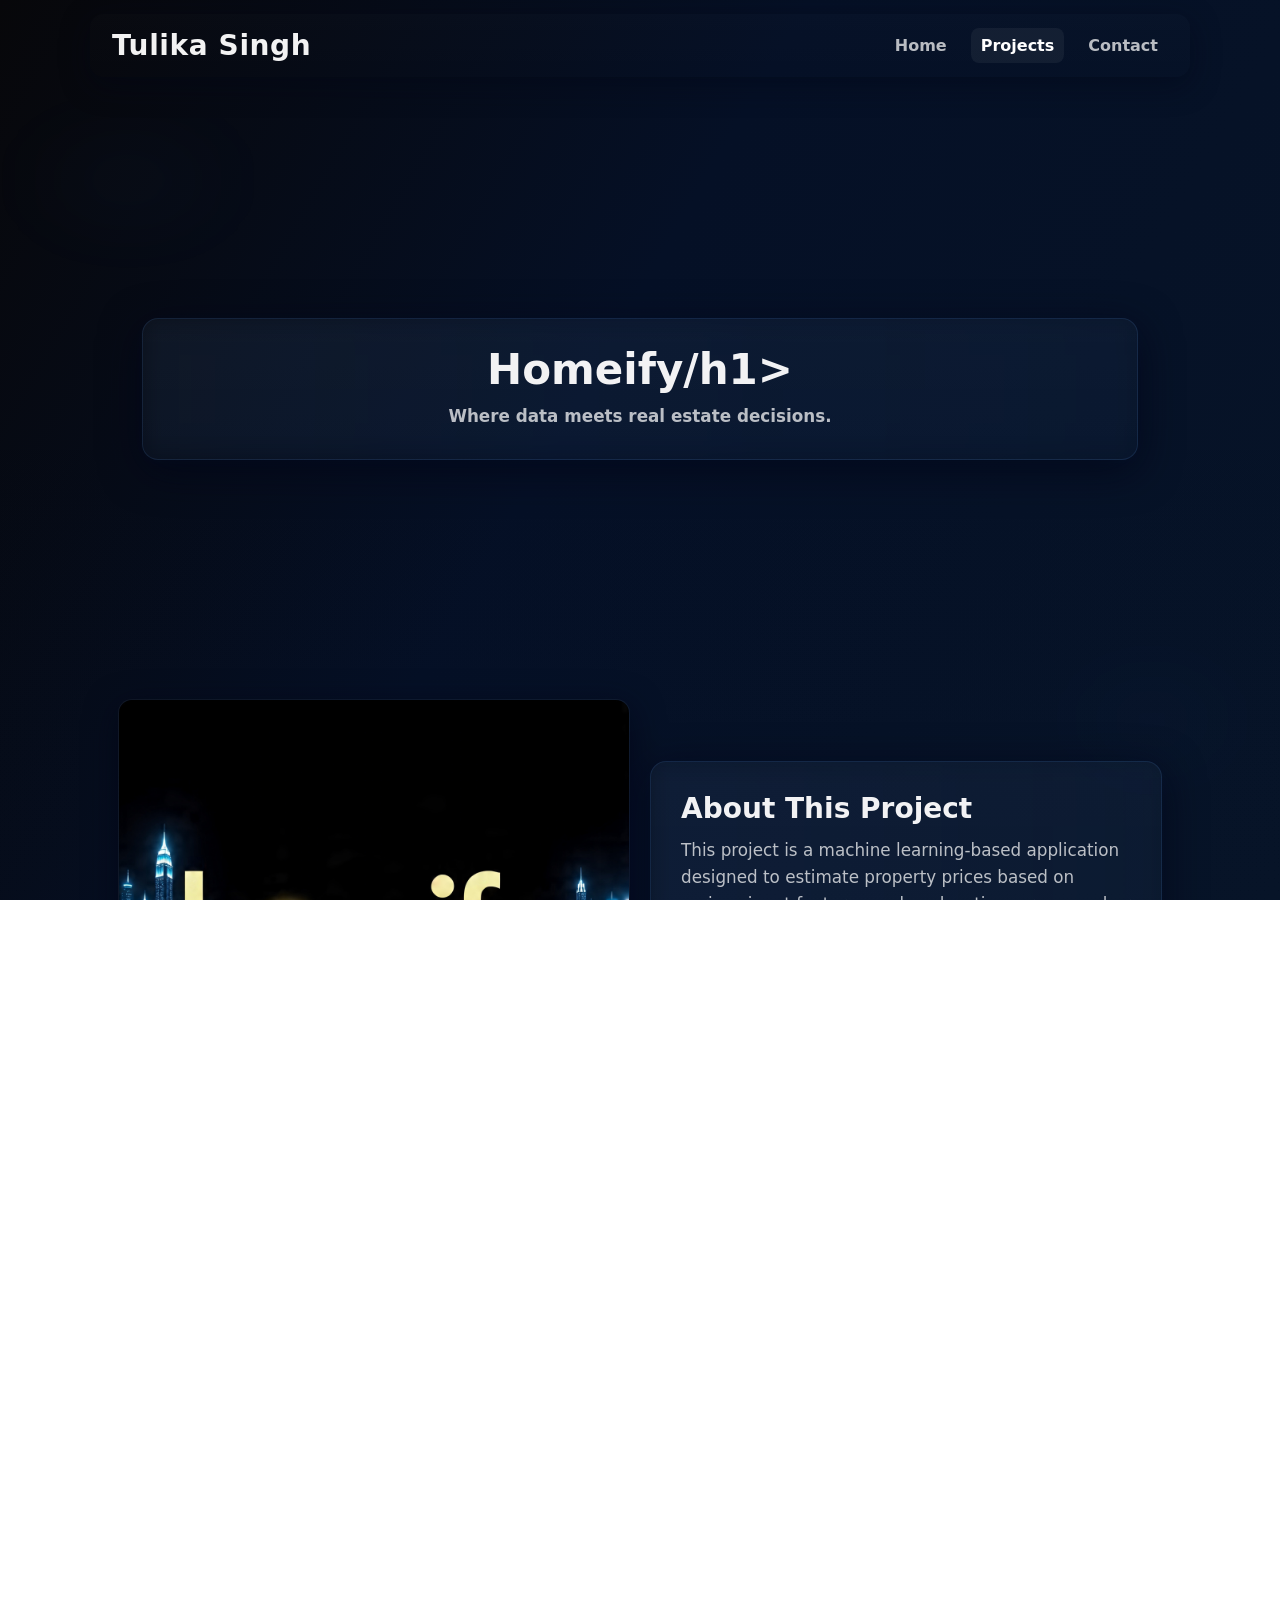
<file: house-price.html>
<!DOCTYPE html>
<html lang="en">
<head>
  <meta charset="UTF-8">
  <meta name="viewport" content="width=device-width, initial-scale=1.0">
  <title>homeify| Tulika Singh</title>

  <link rel="stylesheet" href="./style.css">
</head>

<body>

<header class="site-header container">
  <div class="logo-text">Tulika Singh</div>
  <nav class="nav-links">
    <a href="./index.html">Home</a>
    <a href="./project.html" class="active">Projects</a>
    <a href="./contact.html">Contact</a>
  </nav>
</header>

<main class="container">

  <!-- HERO -->
  <section class="hero" style="min-height:60vh;">
    <div class="hero-inner" style="grid-template-columns:1fr;">
      <div class="hero-card center" style="text-align:center;">
        <h1>Homeify/h1>
        <p class="lead">
          Where data meets real estate decisions.
        </p>
      </div>
    </div>
  </section>

  <!-- ABOUT -->
  <section class="row" style="margin-top:40px; align-items:center;">
    
    <div class="col">
      <div class="card">
        <img src="./image_tuls/homify logo .jpg" style="width:100%; height:100%; object-fit:cover;">
      </div>
    </div>

    <div class="col">
      <div class="hero-card tilt-on-hover">
        <h2>About This Project</h2>
        <p class="lead">
             This project is a machine learning-based application designed to estimate property prices based on various input features such as location, area, number of rooms, and other relevant factors.
             It focuses on understanding how data-driven models can be used to identify patterns in real estate pricing and generate approximate predictions.
        </p>
        <p class="lead">
          Instead of fragmented this app,creates a unified flow — guiding users from confusion to clarity in just a few steps.
        </p>
      </div>
    </div>

  </section>

  <!-- GOAL -->
  <section class="row" style="margin-top:40px; align-items:center;">
    
    <div class="col">
      <div class="hero-card tilt-on-hover">
        <h2>Our Goal</h2>
        <p class="lead">
          The core goal of this project was to explore how machine learning can be applied to real-world datasets and build a system that can assist in price estimation.
          At the same time, the larger vision is to evolve this into a more practical tool by:
        </p>
        <ul class="lead">
          <li>Integrating real-time property data</li>
          <li>Improving prediction accuracy with dynamic inputs</li>
          <li>Making price insights more accessible and transparent</li>
        
        </ul>
      </div>
    </div>

    <div class="col">
      <div class="card">
        <img src="./image_tuls/Screenshot 2026-04-23 095652.png" style="width:100%; height:100%; object-fit:cover;">
      </div>
    </div>

  </section>

  <!-- HOW IT HELPS -->
  <section class="row" style="margin-top:40px; align-items:center;">
    
    <div class="col">
      <div class="card">
        <img src="./image_tuls/Screenshot 2026-04-23 095735.png" style="width:100%; height:100%; object-fit:cover;">
      </div>
    </div>

    <div class="col">
      <div class="hero-card tilt-on-hover">
        <h2>How It Helps</h2>
        <ul class="lead">
          <li>Even though simplified, the system demonstrates how predictive models can:</li>
          <li>Assist users in getting a rough estimate of property value</li>
          <li>Help understand how different factors influence pricing</li>
          <li>Provide a foundation for data-driven decision-making in real estate</li>
          It acts more as a learning and exploratory tool rather than a finalized market solution
        </ul>
      </div>
    </div>

  </section>

  <!-- TECH STACK -->
  <section class="row" style="margin-top:40px; align-items:center;">
    
    <div class="col">
      <div class="hero-card tilt-on-hover">
        <h2>Tech Stack</h2>
        <ul class="lead">
          <li><b>Language:</b> Python</li>
          <li><b>Libraries:</b> Numpy,Pandas</li>
          <li><b>Model used:</b> Regression based algorithm</li>
          <li><b>Interface:</b> Streamlit</li>
          <li><b>concepts:</b>Data preprocessing, feature selection, model training, prediction</li>
        </ul>
      </div>
    </div>

    <div class="col">
      <div class="card">
        <img src="./image_tuls/Screenshot 2026-04-23 095757.png" style="width:100%; height:100%; object-fit:cover;">
      </div>
    </div>

  </section>

  <!-- LIMITATIONS -->
  <section class="row" style="margin-top:40px; align-items:center;">
    
    <div class="col">
      <div class="card">
        <img src="./image_tuls/homify logo .jpg"style="width:100%; height:100%; object-fit:cover;">
      </div>
    </div>

    <div class="col">
      <div class="hero-card tilt-on-hover">
        <h2>Limitations & Ongoing Refinement</h2>
        <ul class="lead">
          This project also highlights an important real-world insight — such a product in its current form is not highly practical for the market.

          <li>Real estate prices vary significantly based on multiple unpredictable factors</li>
           <li> Static datasets cannot reflect real-time market fluctuations</li>
           <li>Location-specific variables (like demand, infrastructure, and policies) are hard to generalize</li>
          <li>Predictions may not always align with actual market prices</li>
        </ul>
        <p class="lead">
          To improve its usefulness, future enhancements will focus on:Integrating real-time circle rates of specific areas,
          Improving model accuracy with more localized inputs,Making the system more aligned with real-world market dynamics
        </p>
      </div>
    </div>

  </section>

  <!-- CTA -->
  <section class="center" style="margin-top:60px;">
    <div class="hero-cta">
      <button class="primary-cta">Live Demo</button>
      <button class="secondary-cta">GitHub Repo</button>
    </div>
  </section>

</main>

<footer class="site-footer">
  <div class="footer-inner">
    <div class="footer-left">© 2025 Tulika Singh</div>
    <div class="footer-icons">
      <a href="./index.html" class="footer-icon-circle">🏠</a>
    </div>
  </div>
</footer>

</body>
</html>
</file>
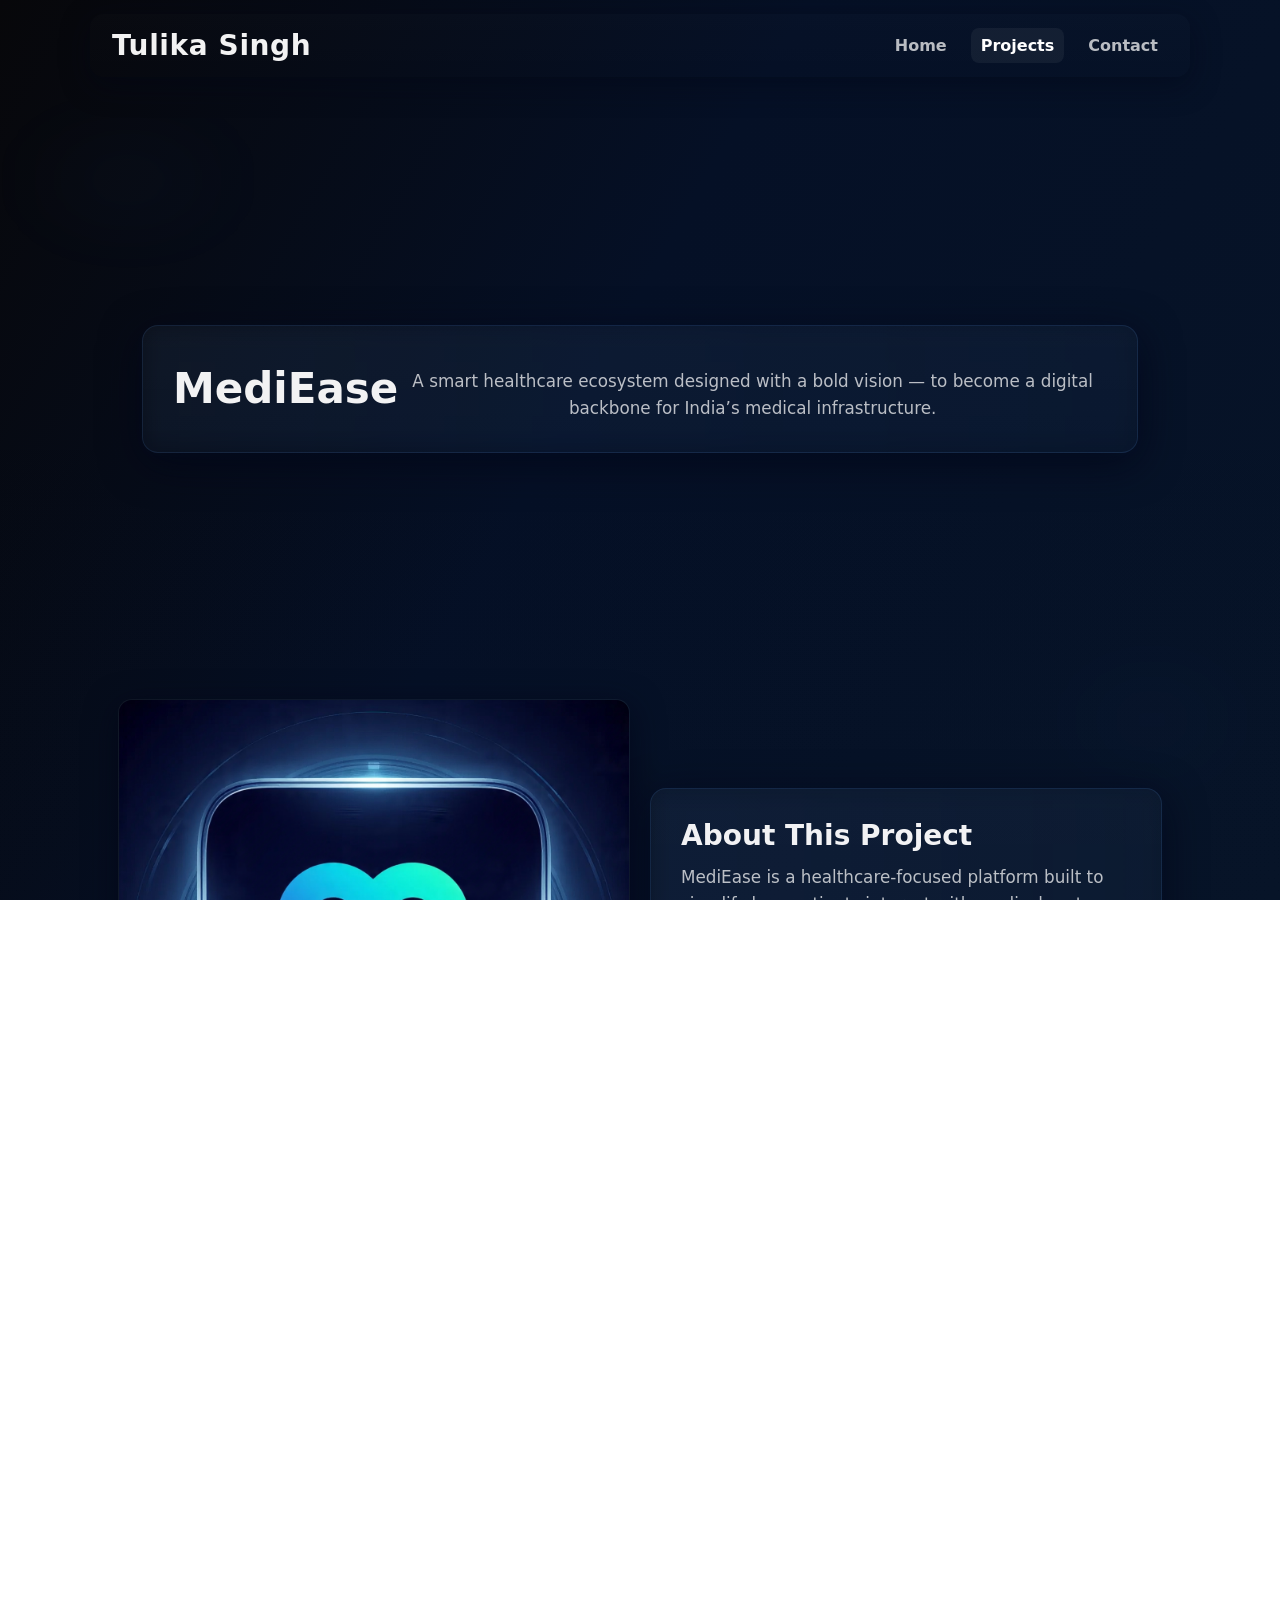
<file: medease.html>
<!DOCTYPE html>
<html lang="en">
<head>
  <meta charset="UTF-8">
  <meta name="viewport" content="width=device-width, initial-scale=1.0">
  <title>MediEase | Tulika Singh</title>

  <link rel="stylesheet" href="./style.css">
</head>

<body>

<header class="site-header container">
  <div class="logo-text">Tulika Singh</div>
  <nav class="nav-links">
    <a href="./index.html">Home</a>
    <a href="./project.html" class="active">Projects</a>
    <a href="./contact.html">Contact</a>
  </nav>
</header>

<main class="container">

  <!-- HERO -->
  <section class="hero" style="min-height:60vh;">
    <div class="hero-inner" style="grid-template-columns:1fr;">
      <div class="hero-card center" style="text-align:center;">
        <h1>MediEase</h1>
        <p class="lead">
          A smart healthcare ecosystem designed with a bold vision — to become a digital backbone for India’s medical infrastructure.
        </p>
      </div>
    </div>
  </section>

  <!-- ABOUT -->
  <section class="row" style="margin-top:40px; align-items:center;">
    
    <div class="col">
      <div class="card">
        <img src="./image_tuls/medease logo .jpg" style="width:100%; height:100%; object-fit:cover;">
      </div>
    </div>

    <div class="col">
      <div class="hero-card tilt-on-hover">
        <h2>About This Project</h2>
        <p class="lead">
          MediEase is a healthcare-focused platform built to simplify how patients interact with medical systems.
          From early symptom analysis to hospital connectivity, it aims to make healthcare more accessible, structured, and efficient.
        </p>
        <p class="lead">
          Instead of fragmented processes, MediEase creates a unified flow — guiding users from confusion to clarity in just a few steps.
        </p>
      </div>
    </div>

  </section>

  <!-- GOAL -->
  <section class="row" style="margin-top:40px; align-items:center;">
    
    <div class="col">
      <div class="hero-card tilt-on-hover">
        <h2>Our Goal</h2>
        <p class="lead">
          The vision behind MediEase is to build a scalable digital backbone for the Indian healthcare system.
        </p>
        <ul class="lead">
          <li>Real-time hospital bed availability tracking</li>
          <li>AI-based symptom diagnosis assistance</li>
          <li>Seamless connection between patients, doctors, and hospitals</li>
          <li>Centralized healthcare access system</li>
        </ul>
      </div>
    </div>

    <div class="col">
      <div class="card">
        <img src="./image_tuls/Screenshot 2026-04-23 073631.png" style="width:100%; height:100%; object-fit:cover;">
      </div>
    </div>

  </section>

  <!-- HOW IT HELPS -->
  <section class="row" style="margin-top:40px; align-items:center;">
    
    <div class="col">
      <div class="card">
        <img src="./image_tuls/Screenshot 2026-04-23 073655.png" style="width:100%; height:100%; object-fit:cover;">
      </div>
    </div>

    <div class="col">
      <div class="hero-card tilt-on-hover">
        <h2>How It Helps</h2>
        <ul class="lead">
          <li>Guides users through structured symptom analysis</li>
          <li>Reduces confusion before consulting doctors</li>
          <li>Provides faster access to hospitals and specialists</li>
          <li>Improves decision-making during medical situations</li>
        </ul>
      </div>
    </div>

  </section>

  <!-- TECH STACK -->
  <section class="row" style="margin-top:40px; align-items:center;">
    
    <div class="col">
      <div class="hero-card tilt-on-hover">
        <h2>Tech Stack</h2>
        <ul class="lead">
          <li><b>Frontend:</b> HTML, CSS, JavaScript</li>
          <li><b>UI Design:</b> Glassmorphism + responsive layouts</li>
          <li><b>Future Scope:</b> AI-based diagnosis models</li>
          <li><b>Data Layer (Planned):</b> Real-time healthcare APIs</li>
          <li><b>Architecture:</b> Scalable modular web application</li>
        </ul>
      </div>
    </div>

    <div class="col">
      <div class="card">
        <img src="./image_tuls/Screenshot 2026-04-23 073805.png" style="width:100%; height:100%; object-fit:cover;">
      </div>
    </div>

  </section>

  <!-- LIMITATIONS -->
  <section class="row" style="margin-top:40px; align-items:center;">
    
    <div class="col">
      <div class="card">
        <img src="./image_tuls/Screenshot 2026-04-23 074428.png" style="width:100%; height:100%; object-fit:cover;">
      </div>
    </div>

    <div class="col">
      <div class="hero-card tilt-on-hover">
        <h2>Limitations & Ongoing Refinement</h2>
        <ul class="lead">
          <li>No real-time hospital data integration yet</li>
          <li>AI diagnosis models are still conceptual</li>
          <li>No secure patient data system implemented</li>
          <li>Backend and scalability still under development</li>
        </ul>
        <p class="lead">
          The project is continuously evolving with a focus on real-world deployment, secure systems, and intelligent automation.
        </p>
      </div>
    </div>

  </section>

  <!-- CTA -->
  <section class="center" style="margin-top:60px;">
    <div class="hero-cta">
      <button class="primary-cta">Live Demo</button>
      <button class="secondary-cta">GitHub Repo</button>
    </div>
  </section>

</main>

<footer class="site-footer">
  <div class="footer-inner">
    <div class="footer-left">© 2025 Tulika Singh</div>
    <div class="footer-icons">
      <a href="./index.html" class="footer-icon-circle">🏠</a>
    </div>
  </div>
</footer>

</body>
</html>
</file>
<file: style.css>
* =========================
   Tulika — Master style.css
   Next-gen: Gradient + Neon + Glass + 3D Tilt
   ========================= */

/* ---------- Root palette & shared vars ---------- */
@import url('https://fonts.googleapis.com/css2?family=Lora:wght@400;500&family=Playfair+Display:wght@500;600;700&display=swap');

body {
  font-family: 'Lora', serif;
}

h1, h2, h3 {
  font-family: 'Playfair Display', serif;
}

:root{
  --bg-1: #07070a;
  --bg-2: #071428;
  --accent-1: rgb(96,165,250); /* light blue */
  --accent-2: rgb(59,130,246); /* deep blue */
  --neon: rgba(96,165,250,0.18);
  --glass: rgba(255,255,255,0.03);
  --glass-2: rgba(255,255,255,0.02);
  --muted: rgba(255,255,255,0.72);
  --soft-white: rgba(255,255,255,0.95);
  --card-elev: 0 10px 40px rgba(2,6,23,0.75);
  --glass-border: rgba(96,165,250,0.14);
  --radius-lg: 16px;
  --radius-sm: 10px;
  --font-head: "Bebas Neue", system-ui, sans-serif;
  --font-body: "Inter", "Poppins", system-ui, sans-serif;
}

/* ---------- base layout ---------- */
*{box-sizing:border-box}
html,body{height:100%;margin:0;font-family:var(--font-body);-webkit-font-smoothing:antialiased;-moz-osx-font-smoothing:grayscale}
body{
  color:var(--soft-white);
  background: linear-gradient(120deg, var(--bg-1) 0%, #051026 45%, var(--bg-2) 100%);
  overflow-x:hidden;
  position:relative;
  -webkit-font-smoothing:antialiased;
  perspective:1200px;
}

/* Animated gradient layer — subtle slow motion for 'parallax' feeling */
body::before{
  content:"";
  position:fixed; inset:0; z-index:0;
  background:
    radial-gradient(1200px 400px at 10% 20%, rgba(96,165,250,0.06), transparent 10%),
    radial-gradient(900px 300px at 90% 80%, rgba(59,130,246,0.05), transparent 10%),
    radial-gradient(600px 260px at 70% 10%, rgba(120,80,255,0.02), transparent 8%);
  mix-blend-mode: screen;
  pointer-events:none;
  animation: slowMove 18s linear infinite;
  filter: blur(40px) saturate(120%);
}
@keyframes slowMove{
  0%{transform:translate3d(0,0,0) scale(1)}
  50%{transform:translate3d(-4%,2%,0) scale(1.02)}
  100%{transform:translate3d(0,0,0) scale(1)}
}

/* subtle grain overlay for texture */
body::after{
  content:""; position:fixed; inset:0; z-index:1; pointer-events:none;
  background-image:linear-gradient(transparent, rgba(255,255,255,0.002));
  mix-blend-mode:overlay; opacity:0.6;
}

/* ---------- typography / utilities ---------- */
.logo-text{font-family:var(--font-head);font-size:28px;font-weight:700;letter-spacing:0.6px;display:flex;align-items:center;gap:8px}
h1,h2,h3{font-family:var(--font-head);margin:0;color:var(--soft-white)}
h1{font-size:clamp(28px,4.6vw,48px);line-height:1}
h2{font-size:clamp(20px,2.4vw,28px)}
.lead{color:var(--muted);font-size:1.05rem;line-height:1.5}

/* small helpers */
.container{max-width:1100px;margin:0 auto;padding:28px;position:relative;z-index:20}
.row{display:flex;gap:20px;flex-wrap:wrap}
.center{display:flex;align-items:center;justify-content:center}
.col{flex:1}

/* ---------- Buttons (your original but upgraded with neon + glass) ---------- */
.bookmarkBtn{
  width:auto;min-width:140px;height:44px;border-radius:999px;
  border:1px solid rgba(96,165,250,0.18);
  background:linear-gradient(180deg, rgba(255,255,255,0.02), rgba(255,255,255,0.01));
  display:flex;align-items:center;justify-content:flex-start;cursor:pointer;
  transition:all 0.32s cubic-bezier(.2,.9,.35,1);overflow:hidden;padding:0 6px;position:relative;
  backdrop-filter: blur(6px) saturate(120%);box-shadow: 0 6px 30px rgba(8,12,24,0.6);
}
.IconContainer{
  width:36px;height:36px;border-radius:999px;
  background:linear-gradient(180deg,var(--accent-1),var(--accent-2));
  display:flex;align-items:center;justify-content:center;margin-left:6px;
  box-shadow:0 6px 20px rgba(59,130,246,0.16), inset 0 -6px 16px rgba(255,255,255,0.04);
  transition:all .34s cubic-bezier(.2,.9,.35,1);
  transform-origin:left center;
}
.bookmarkBtn .text{margin-left:10px;margin-right:10px;font-weight:600}
.bookmarkBtn:hover{transform:translateY(-6px);box-shadow:0 18px 50px rgba(10,30,80,0.45)}
.bookmarkBtn:hover .IconContainer{width:calc(100% - 16px);border-radius:28px}
.bookmarkBtn:active{transform:translateY(-2px) scale(.98)}

/* add subtle neon outline on focus */
.bookmarkBtn:focus{outline:none;box-shadow:0 0 30px rgba(59,130,246,0.12), 0 12px 40px rgba(2,6,23,0.6)}

/* ---------- Hero (glass panel + 3D tilt + neon halo) ---------- */
.hero{
  min-height:78vh;display:flex;align-items:center;position:relative;z-index:10;padding-top:20px;padding-bottom:20px;
}
.hero-inner{display:grid;grid-template-columns:1fr 420px;gap:28px;align-items:center;width:100%;max-width:1200px;margin:0 auto;padding:24px}
@media (max-width:920px){.hero-inner{grid-template-columns:1fr; padding:20px}}

/* hero text card (glass) */
.hero-card{
  background: linear-gradient(180deg, rgba(255,255,255,0.02), rgba(255,255,255,0.008));
  border-radius:var(--radius-lg);
  padding:30px;
  border:1px solid var(--glass-border);
  box-shadow:var(--card-elev), 0 2px 12px rgba(59,130,246,0.04);
  backdrop-filter: blur(10px) saturate(130%);
  transform-style:preserve-3d;
  transition: transform .45s cubic-bezier(.2,.9,.36,1), box-shadow .45s;
  position:relative;overflow:hidden;
}

/* neon rim */
.hero-card::before{
  content:""; position:absolute; inset:-2px; z-index:0; pointer-events:none;
  background:linear-gradient(90deg, rgba(96,165,250,0.06), rgba(59,130,246,0.03));
  mix-blend-mode:screen; filter:blur(14px);
}

/* tilt effect on hover */
.hero-card.tilt{
  transform: translateZ(12px) rotateX(0deg);
}
.hero-card:hover{transform:translate3d(0,-8px,26px);box-shadow:0 36px 90px rgba(2,6,23,0.85)}

/* hero portrait (glass frame) */
.hero-portrait{
  width:420px;height:420px;border-radius:18px;overflow:hidden;border:1px solid rgba(255,255,255,0.04);
  background:linear-gradient(180deg, rgba(255,255,255,0.02), rgba(255,255,255,0.005));
  display:flex;align-items:center;justify-content:center;position:relative;box-shadow:0 12px 40px rgba(2,6,23,0.7);
  backdrop-filter: blur(8px) saturate(120%);
}
.hero-portrait img{width:100%;height:100%;object-fit:cover;display:block;}

/* neon halo behind portrait */
.hero-portrait::after{
  content:"";position:absolute;inset: -8% -8% auto -8%;height:60%;z-index:0;background:
  radial-gradient(40% 60% at 20% 20%, rgba(96,165,250,0.12), transparent 18%),
  radial-gradient(40% 40% at 80% 80%, rgba(59,130,246,0.10), transparent 22%);
  filter:blur(22px);
}

/* heading styles inside hero */
.hero-card h1{font-size:clamp(28px,4.2vw,42px);z-index:2}
.hero-card p{color:var(--muted);z-index:2;margin:12px 0 0;line-height:1.6}

/* CTA row */
.hero-cta{display:flex;gap:14px;margin-top:18px;z-index:3}
.primary-cta{background:linear-gradient(90deg,var(--accent-1),var(--accent-2));color:#021124;padding:10px 14px;border-radius:12px;border:none;font-weight:800;cursor:pointer;box-shadow:0 10px 30px rgba(59,130,246,0.16)}
.secondary-cta{background:transparent;border:1px solid rgba(255,255,255,0.04);color:var(--muted);padding:10px 14px;border-radius:12px}

/* ---------- Cards / Projects (floating + tilt + neon) ---------- */
.card{
  border-radius:14px;overflow:hidden;background:linear-gradient(180deg, rgba(255,255,255,0.016), rgba(255,255,255,0.006));
  border:1px solid rgba(255,255,255,0.03);backdrop-filter: blur(8px);box-shadow:0 8px 32px rgba(2,6,23,0.7);
  transition: transform .36s cubic-bezier(.2,.9,.36,1), box-shadow .36s;
}
.card .meta{padding:14px}
.card:hover{transform:translate3d(0,-12px,30px);box-shadow:0 36px 90px rgba(2,6,23,0.9)}
.card .cover{height:160px;background:#0b1020;display:block;overflow:hidden}
.card .cover img{width:100%;height:100%;object-fit:cover;display:block;transform:scale(1);transition:transform .6s}
.card:hover .cover img{transform:scale(1.06)}

/* project grid */
.projects-grid{display:grid;grid-template-columns:repeat(3,1fr);gap:20px}
@media (max-width:980px){.projects-grid{grid-template-columns:repeat(2,1fr)}}
@media (max-width:620px){.projects-grid{grid-template-columns:1fr}}

/* ---------- Skill bars (neon progress) ---------- */
.skill{padding:8px 0}
.skill .meta{display:flex;justify-content:space-between;font-weight:700;color:var(--muted);margin-bottom:6px}
.bar{height:12px;border-radius:99px;background:linear-gradient(90deg, rgba(255,255,255,0.03), rgba(255,255,255,0.02));overflow:hidden}
.bar > i{display:block;height:100%;border-radius:99px;background:linear-gradient(90deg,var(--accent-1),var(--accent-2));box-shadow:0 8px 24px rgba(59,130,246,0.18);transition:width .6s}

/* ---------- Contact (Get in Touch) cards - horizontal rotate ---------- */
.contact-container{min-height:100vh;display:flex;align-items:center;justify-content:center;padding:60px 20px;z-index:20}
.contact-grid{display:flex;gap:28px;flex-wrap:wrap;align-items:center;justify-content:center}
.contact-card{width:260px;height:320px;perspective:1400px;border-radius:18px;position:relative}
.card-inner{position:relative;width:100%;height:100%;transition:transform .72s cubic-bezier(.2,.9,.36,1);transform-style:preserve-3d}
.contact-card:hover .card-inner{transform:rotateY(180deg) translateZ(6px)}
.card-front,.card-back{position:absolute;inset:0;border-radius:18px;backface-visibility:hidden;display:flex;flex-direction:column;align-items:center;justify-content:center;border:1px solid rgba(255,255,255,0.03);background:linear-gradient(180deg, rgba(255,255,255,0.02), rgba(255,255,255,0.008));box-shadow:0 12px 40px rgba(2,6,23,0.7)}
.card-front{z-index:2}
.card-back{transform:rotateY(180deg);background:linear-gradient(90deg, rgba(12,12,12,0.9), rgba(20,20,30,0.94));border:1px solid rgba(59,130,246,0.08)}

/* QR style on back */
.card-back .qr{width:160px;height:160px;border-radius:10px;border:1px solid rgba(96,165,250,0.12);box-shadow:0 10px 30px rgba(59,130,246,0.06);overflow:hidden}

/* front icon + title */
.card-front .icon-wrap{width:72px;height:72px;border-radius:999px;background:linear-gradient(180deg,var(--accent-1),var(--accent-2));display:flex;align-items:center;justify-content:center;box-shadow:0 12px 36px rgba(59,130,246,0.12)}
.card-front h3{margin-top:12px}

/* ---------- Universal Footer (glowing icons row) ---------- */
.site-footer{padding:30px 0;border-top:1px solid rgba(96,165,250,0.06);background:linear-gradient(180deg, rgba(255,255,255,0.01), rgba(255,255,255,0.007));backdrop-filter:blur(6px)}
.footer-inner{display:flex;align-items:center;justify-content:space-between;gap:12px;max-width:1100px;margin:0 auto;padding:0 20px}
.footer-left{color:var(--muted);font-size:0.95rem}
.footer-icons{display:flex;gap:12px;align-items:center}
.footer-icons a{width:44px;height:44px;border-radius:999px;display:flex;align-items:center;justify-content:center;background:linear-gradient(180deg,var(--accent-1),var(--accent-2));box-shadow:0 12px 36px rgba(59,130,246,0.12);transform:translateZ(0);transition:transform .28s}
.footer-icons a:hover{transform:translateY(-6px) scale(1.04);filter:brightness(1.05)}

/* ---------- small utility animations ---------- */
@keyframes floaty {
  0%{transform:translateY(0)}
  50%{transform:translateY(-6px)}
  100%{transform:translateY(0)}
}
.float-slow{animation:floaty 6s ease-in-out infinite}

/* fade in utilities */
@keyframes fade-in{from{opacity:0;transform:translateY(20px)}to{opacity:1;transform:translateY(0)}}
.animate-fade-in{animation:fade-in 0.6s ease-out forwards}
.animate-delay-100{animation-delay:.1s}
.animate-delay-200{animation-delay:.2s}
.animate-delay-300{animation-delay:.3s}

/* ---------- 3D tilt for interactive elements (mouse hover) ---------- */
/* slight rotate on hover for cards; to get more interactive tilt with mouse you'll add a tiny JS listener to rotate based on cursor — optional */
.tilt-on-hover{transition:transform .38s cubic-bezier(.2,.9,.36,1);transform-origin:center;will-change:transform}
.tilt-on-hover:hover{transform:rotateX(6deg) rotateY(-6deg) translateZ(12px)}

/* ---------- accessibility / responsive ---------- */
@media (max-width:920px){
  .hero-inner{grid-template-columns:1fr;gap:18px}
  .hero-portrait{width:320px;height:320px;margin:0 auto}
  .card{margin-bottom:12px}
}
@media (max-width:620px){
  .container{padding:16px}
  .hero-portrait{width:260px;height:260px}
  .projects-grid{grid-template-columns:1fr}
  .footer-inner{flex-direction:column;gap:12px}
}

/* ---------- small print ---------- */
/* keep interactive elements above background layers */
.header, .navbar, .container, footer, .hero-card, .card, .contact-card{position:relative;z-index:30}

/* ---------- preserve original classes you shared earlier (no breaking) ---------- */
/* These reinforce your earlier CSS so existing HTML maps correctly */
.icon{border-radius:1px;transition-duration:0.3s}
.text{transition-duration:0.3s}
.logo-icon{width:36px;height:36px}

/* ---------- end of stylesheet ---------- */
.resume-btn {
  display: inline-block;
  font-family: 'Playfair Display', serif;
  font-size: 1.05rem;
  padding: 10px 26px;
  border-radius: 10px;
  color: var(--soft-white);
  background: linear-gradient(90deg, rgba(139,92,246,0.8), rgba(192,132,252,0.8));
  text-decoration: none;
  transition: all 0.35s ease;
  box-shadow: 0 0 15px rgba(139,92,246,0.4);
  border: 1px solid rgba(255,255,255,0.05);
}

.resume-btn:hover {
  transform: translateY(-3px) scale(1.03);
  box-shadow: 0 0 25px rgba(192,132,252,0.6), 0 0 10px rgba(139,92,246,0.4);
  background: linear-gradient(90deg, rgba(192,132,252,1), rgba(139,92,246,1));
}  
/* --------------------------- */
/* FIX FOOTER ICONS (FINAL)    */
/* --------------------------- */

.site-footer {
  padding: 20px 0;
  background: rgba(255,255,255,0.03);
  border-top: 1px solid rgba(168,85,247,0.2);
  backdrop-filter: blur(12px);
}

.footer-inner {
  max-width: 1200px;
  margin: auto;
  padding: 0 20px;
  display: flex;
  align-items: center;
  justify-content: space-between;
}

.footer-left {
  color: rgba(255,255,255,0.7);
  font-size: 0.9rem;
  font-family: "Poppins", sans-serif;
}

.footer-icons {
  display: flex;
  gap: 14px;
  align-items: center;
}

.footer-icons .icon {
  width: 26px;
  height: 26px;
  object-fit: contain;
  filter: drop-shadow(0 0 5px rgba(168,85,247,0.6));
  transition: 0.3s ease;
}

.footer-icons .icon:hover {
  transform: scale(1.15);
  filter: drop-shadow(0 0 10px rgba(168,85,247,1));
}
.footer-icon-circle {
  width: 35px;
  height: 35px;
  background: rgba(255, 255, 255, 0.15);
  border-radius: 50%;
  display: flex;
  justify-content: center;
  align-items: center;
  margin-right: 10px;
  box-shadow:
    0 0 10px rgba(96,165,250,0.6),
    0 0 20px rgba(96,165,250,0.4);
  backdrop-filter: blur(4px);
  transition: 0.3s ease;
}

.footer-icon-circle img {
  filter: brightness(0) invert(1);
}

.footer-icon-circle:hover {
  transform: scale(1.12);
  box-shadow:
    0 0 18px rgba(96,165,250,1),
    0 0 30px rgba(96,165,250,0.9);
}
/* =========================
   MOBILE + RESPONSIVE FIXES
========================= */

/* ---------- HEADER / NAVBAR ---------- */

.site-header{
  position: sticky;
  top: 12px;
  z-index: 60;

  background: linear-gradient(
    180deg,
    rgba(255,255,255,0.01),
    rgba(255,255,255,0.005)
  );

  backdrop-filter: blur(8px);

  border-radius: 14px;

  margin: 14px auto;

  padding: 14px 22px;

  display: flex;
  align-items: center;
  justify-content: space-between;

  gap: 20px;

  box-shadow: 0 8px 30px rgba(2,6,23,0.45);
}

.nav-links{
  display:flex;
  align-items:center;
  gap:14px;
  flex-wrap:wrap;
}

.nav-links a{
  color: var(--muted);
  text-decoration:none;
  font-weight:600;
  padding:8px 10px;
  border-radius:8px;
  transition:0.3s ease;
}

.nav-links a:hover,
.nav-links a.active{
  color:#fff;
  background: rgba(255,255,255,0.05);
}

/* ---------- HERO FIX ---------- */

.hero-inner{
  display:grid;
  grid-template-columns: 420px 1fr;
  align-items:center;
  gap:40px;

  width:100%;
  max-width:1200px;

  margin:0 auto;
}

.hero-portrait{
  width:420px;
  height:420px;

  border-radius:18px;

  overflow:hidden;

  margin:auto;

  flex-shrink:0;
}

.hero-portrait img{
  width:100%;
  height:100%;
  object-fit:cover;
  display:block;
}

/* ---------- TABLET ---------- */

@media (max-width: 992px){

  .hero-inner{
    grid-template-columns:1fr;
    text-align:center;
  }

  .hero-portrait{
    width:340px;
    height:340px;
  }

  .hero-cta{
    justify-content:center;
    flex-wrap:wrap;
  }

}

/* ---------- MOBILE ---------- */

@media (max-width: 768px){

  .container{
    padding:18px;
  }

  .site-header{
    flex-direction:column;
    align-items:center;
    justify-content:center;

    padding:18px;
    gap:18px;
  }

  .nav-links{
    width:100%;
    justify-content:center;
    flex-wrap:wrap;
    gap:10px;
  }

  .hero{
    min-height:auto;
    padding-top:20px;
  }

  .hero-inner{
    grid-template-columns:1fr !important;
    gap:28px;
    text-align:center;
  }

  .hero-portrait{
    width:260px;
    height:260px;
  }

  .hero-card{
    padding:22px;
  }

  .hero-card h1{
    font-size:2rem;
    line-height:1.2;
  }

  .hero-card p{
    font-size:0.96rem;
    line-height:1.7;
  }

  .hero-cta{
    flex-direction:column;
    align-items:center;
    gap:14px;
  }

  .bookmarkBtn{
    width:100%;
    max-width:280px;
    justify-content:center;
  }

  .projects-grid{
    grid-template-columns:1fr !important;
  }

  .footer-inner{
    flex-direction:column;
    text-align:center;
    gap:16px;
  }

  .footer-icons{
    justify-content:center;
    flex-wrap:wrap;
  }

}

/* ---------- SMALL MOBILE ---------- */

@media (max-width: 480px){

  .hero-portrait{
    width:220px;
    height:220px;
  }

  .hero-card{
    padding:18px;
  }

  .hero-card h1{
    font-size:1.7rem;
  }

  .hero-card p{
    font-size:0.9rem;
  }

  .bookmarkBtn{
    max-width:100%;
  }

}
/* =========================================
   FINAL RESPONSIVE FIX
========================================= */

html {
  overflow-x: hidden;
}

body {
  overflow-x: hidden;
}

img {
  max-width: 100%;
  display: block;
}

.hero-inner {
  display: grid;
  grid-template-columns: minmax(280px, 420px) 1fr;
  align-items: center;
  gap: 40px;
}

.hero-portrait {
  width: 100%;
  max-width: 420px;
  aspect-ratio: 1/1;
  height: auto;
}

.hero-card {
  width: 100%;
}

.projects-grid {
  width: 100%;
}

.card {
  width: 100%;
}

.site-header {
  width: calc(100% - 30px);
}

.nav-links {
  flex-wrap: wrap;
}

.footer-inner {
  width: 100%;
}

@media (max-width: 992px) {

  .hero-inner {
    grid-template-columns: 1fr;
    text-align: center;
  }

  .hero-portrait {
    margin: auto;
    max-width: 340px;
  }

  .hero-cta {
    justify-content: center;
    flex-wrap: wrap;
  }

}

@media (max-width: 768px) {

  .site-header {
    flex-direction: column;
    padding: 18px;
  }

  .nav-links {
    justify-content: center;
    gap: 10px;
  }

  .hero-card {
    padding: 22px;
  }

  .hero-card h1 {
    font-size: clamp(1.8rem, 7vw, 2.5rem);
  }

  .hero-card p {
    font-size: 0.95rem;
  }

  .hero-portrait {
    max-width: 260px;
  }

  .hero-cta {
    flex-direction: column;
    width: 100%;
    align-items: center;
  }

  .bookmarkBtn {
    width: 100%;
    max-width: 280px;
  }

  .projects-grid {
    grid-template-columns: 1fr !important;
  }

  .footer-inner {
    flex-direction: column;
    text-align: center;
    gap: 16px;
  }

}

@media (max-width: 480px) {

  .container {
    padding: 14px;
  }

  .hero-portrait {
    max-width: 220px;
  }

  .hero-card {
    padding: 18px;
  }

  .hero-card h1 {
    font-size: 1.6rem;
  }

  .hero-card p {
    font-size: 0.9rem;
    line-height: 1.7;
  }

}
</file>
